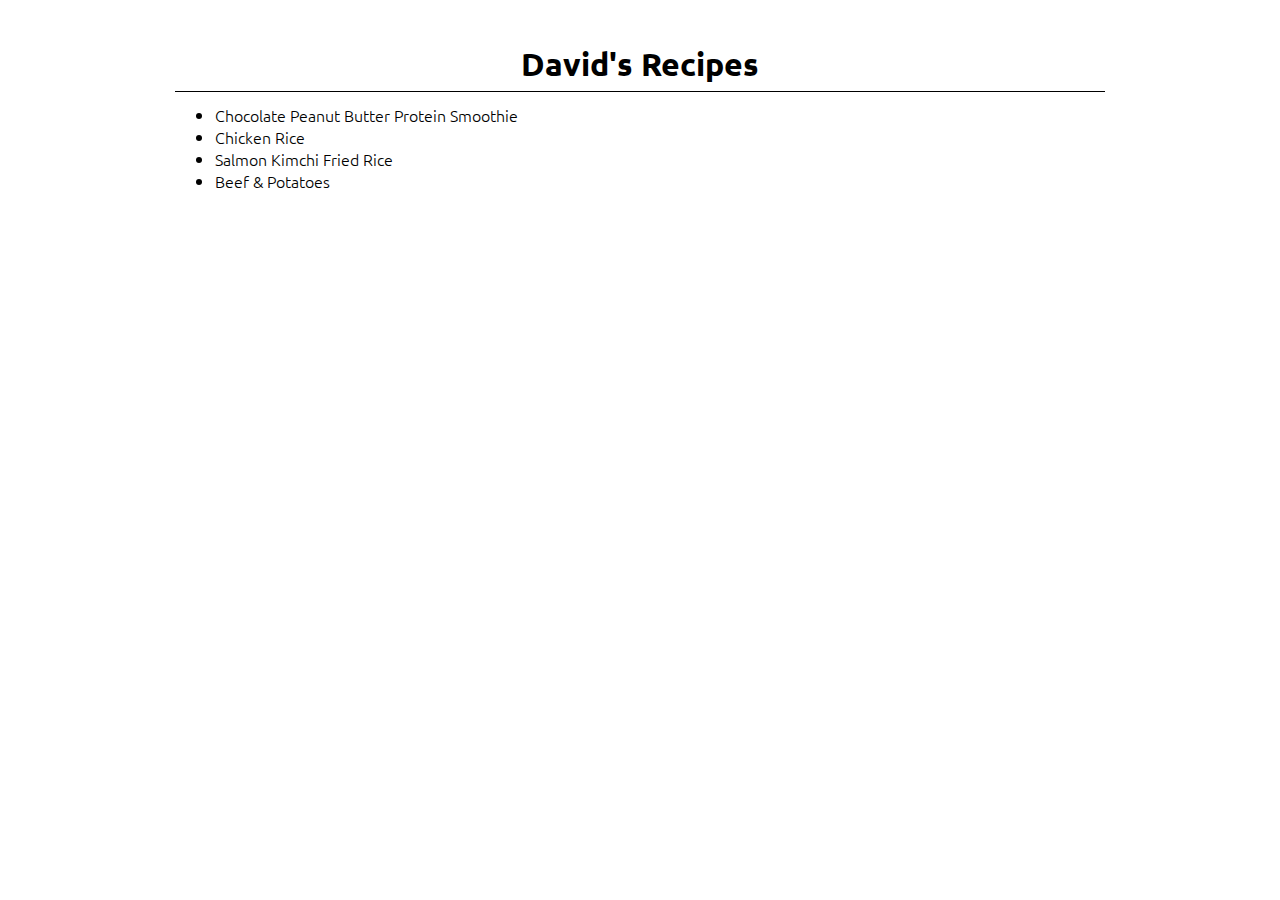
<file: index.html>
<!DOCTYPE html>
<html lang="en">
    <head>
        <meta charset="utf-8">
        <meta name="viewport" content="width=device-width, initial-scale=1">
        <link href="./style.css" rel="stylesheet">
    </head>
    <body>
        <div class="page-container centered">
            <main class="container centered">
                <h1 class="centered">David's Recipes</h1>
                <ul>
                    <li><a href="./recipes/proteinsmoothie.html">Chocolate Peanut Butter Protein Smoothie</a></li>
                    <li><a href="./recipes/chickenrice.html">Chicken Rice</a></li>
                    <li><a href="./recipes/salmonfriedrice.html">Salmon Kimchi Fried Rice</a></li>
                    <li><a href="./recipes/beefpotatoes.html">Beef & Potatoes</a></li>
                </ul>
            </main>
        </div>
    </body>
</html>
</file>
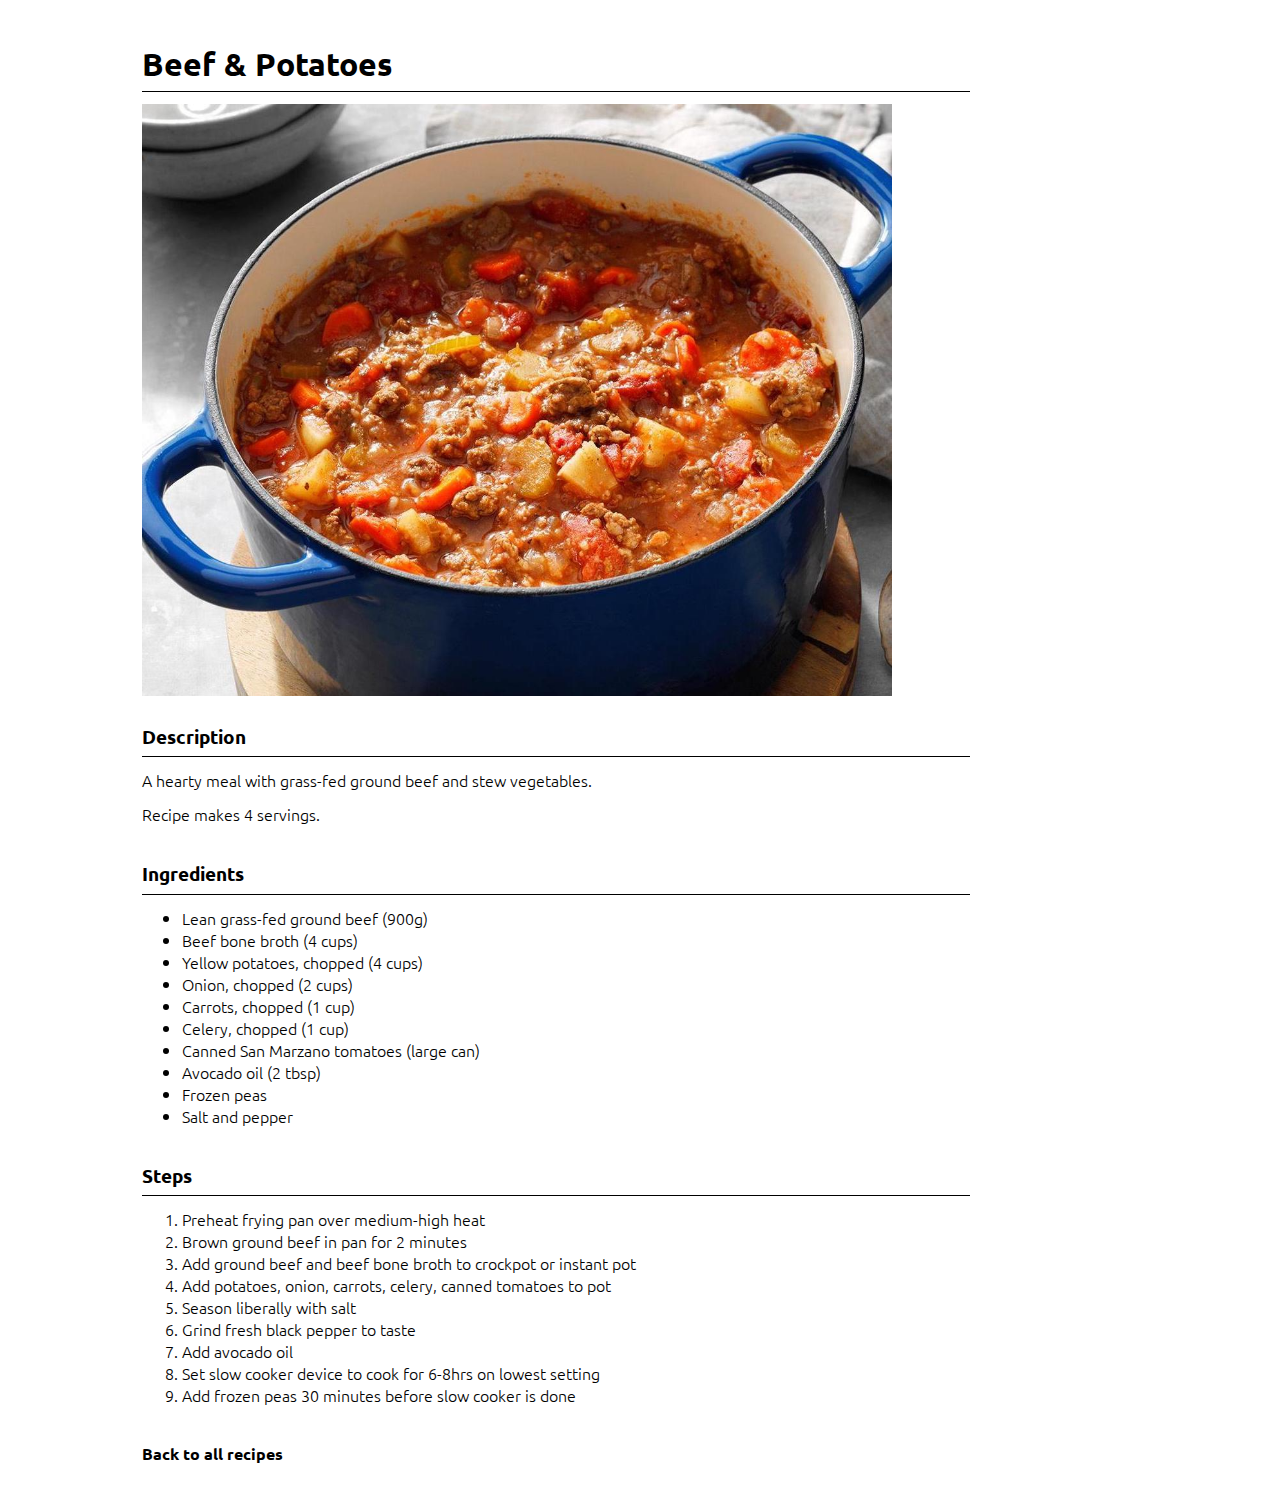
<file: recipes/beefpotatoes.html>
<!DOCTYPE html>
<html lang="en">
    <head>
        <meta charset="utf-8">
        <meta name="viewport" content="width=device-width, initial-scale=1">
        <link href="../style.css" rel="stylesheet">
        <title>Beef & Potatoes</title>
    </head>
    <body>
        <div class="page-container">
            <main class="container">
                <h1>Beef & Potatoes</h1>
                <img src="../assets/beefpotatoes.jpeg" alt="beef and cabbage in a bowl">
                <h3>Description</h3>
                <p>A hearty meal with grass-fed ground beef and stew vegetables.</p>
                <p>Recipe makes 4 servings.</p>
                <h3>Ingredients</h3>
                <ul>
                    <li>Lean grass-fed ground beef (900g)</li>
                    <li>Beef bone broth (4 cups)</li>
                    <li>Yellow potatoes, chopped (4 cups)</li>
                    <li>Onion, chopped (2 cups)</li>
                    <li>Carrots, chopped (1 cup)</li>
                    <li>Celery, chopped (1 cup)</li>
                    <li>Canned San Marzano tomatoes (large can)</li>
                    <li>Avocado oil (2 tbsp)</li>
                    <li>Frozen peas</li>
                    <li>Salt and pepper</li>
                </ul>
                <h3>Steps</h3>
                <ol>
                    <li>Preheat frying pan over medium-high heat</li>
                    <li>Brown ground beef in pan for 2 minutes</li>
                    <li>Add ground beef and beef bone broth to crockpot or instant pot</li>
                    <li>Add potatoes, onion, carrots, celery, canned tomatoes to pot</li>
                    <li>Season liberally with salt</li>
                    <li>Grind fresh black pepper to taste</li>
                    <li>Add avocado oil</li>
                    <li>Set slow cooker device to cook for 6-8hrs on lowest setting</li>
                    <li>Add frozen peas 30 minutes before slow cooker is done</li>                
                </ol>
            </main>
            <footer>
                <a href="../index.html">Back to all recipes</a>
            </footer>
        </div>
    </body>
</html>
</file>
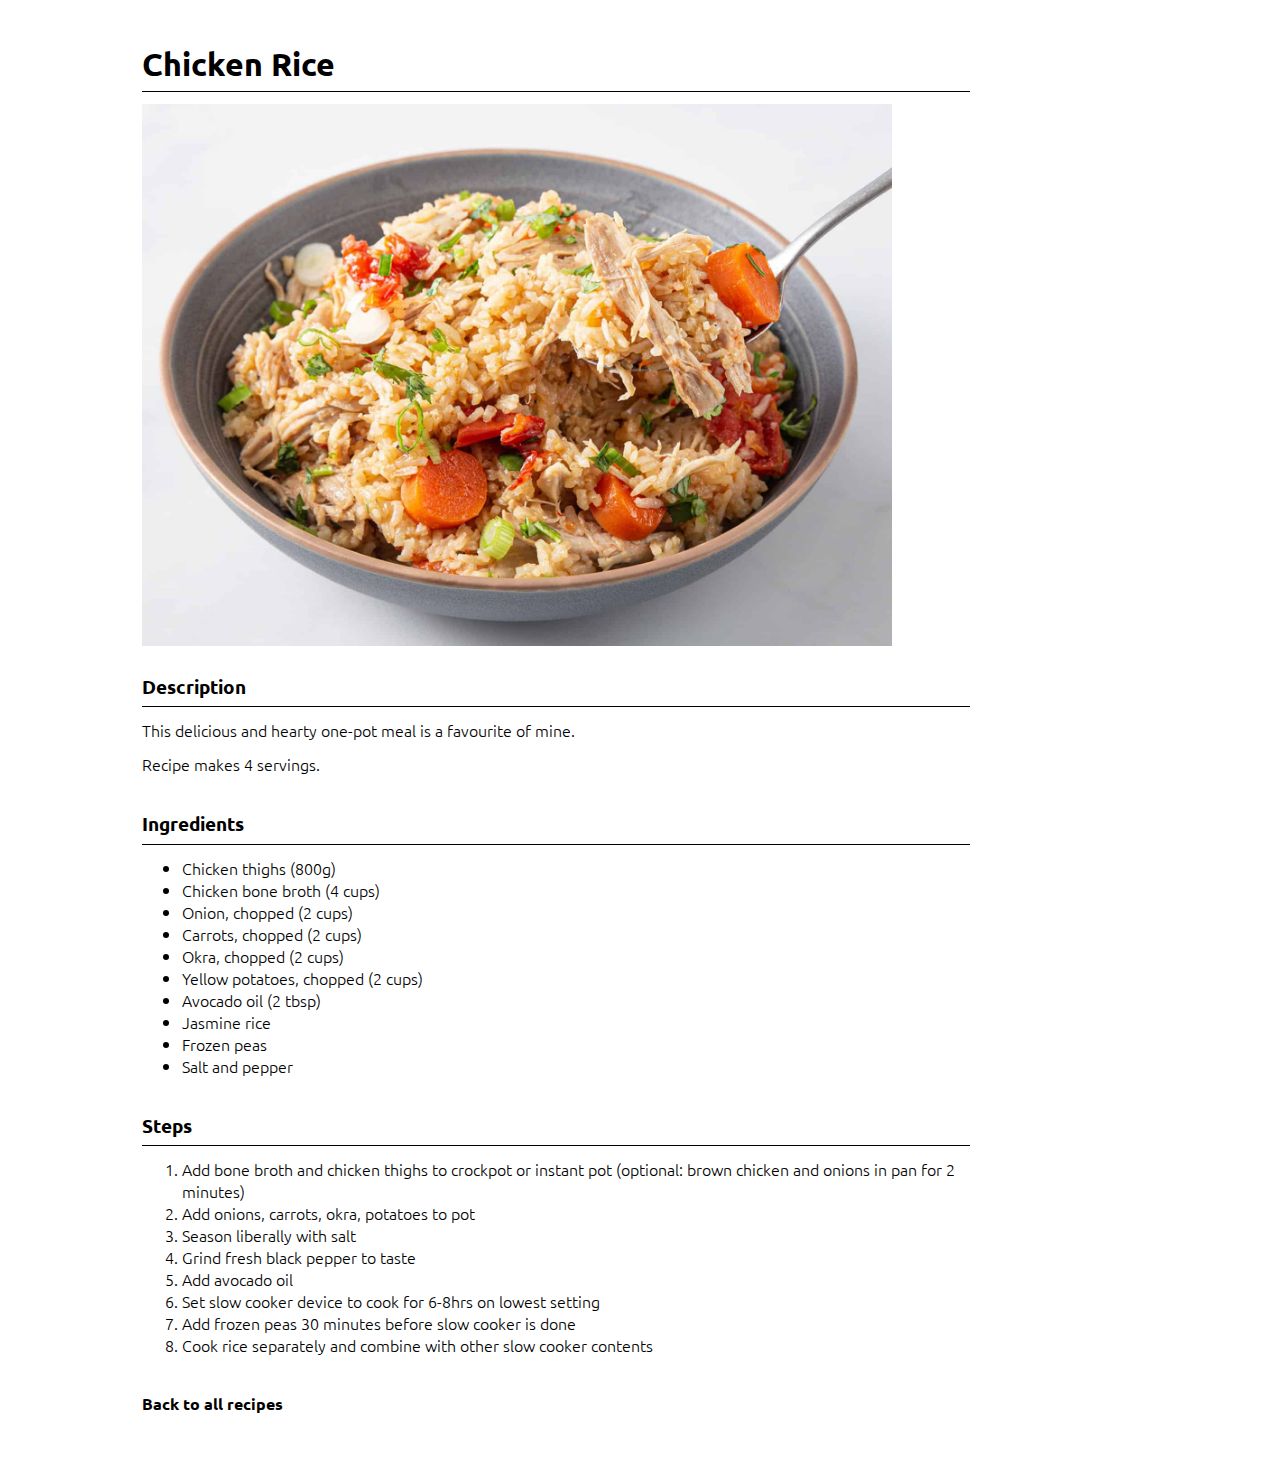
<file: recipes/chickenrice.html>
<!DOCTYPE html>
<html lang="en">
    <head>
        <meta charset="utf-8">
        <meta name="viewport" content="width=device-width, initial-scale=1">
        <link href="../style.css" rel="stylesheet">
        <title>Chicken Rice</title>
    </head>
    <body>
        <div class="page-container">
            <main class="container">
                <h1>Chicken Rice</h1>
                <img src="../assets/chickenrice.jpeg" alt="Chicken and rice in a bowl">
                <h3>Description</h3>
                <p>This delicious and hearty one-pot meal is a favourite of mine.</p>
                <p>Recipe makes 4 servings.</p>
                <h3>Ingredients</h3>
                <ul>
                    <li>Chicken thighs (800g)</li>
                    <li>Chicken bone broth (4 cups)</li>
                    <li>Onion, chopped (2 cups)</li>
                    <li>Carrots, chopped (2 cups)</li>
                    <li>Okra, chopped (2 cups)</li>
                    <li>Yellow potatoes, chopped (2 cups)</li>
                    <li>Avocado oil (2 tbsp)</li>
                    <li>Jasmine rice</li>
                    <li>Frozen peas</li>
                    <li>Salt and pepper</li>
                </ul>
                <h3>Steps</h3>
                <ol>
                    <li>Add bone broth and chicken thighs to crockpot or instant pot (optional: brown chicken and onions in pan for 2 minutes)</li>
                    <li>Add onions, carrots, okra, potatoes to pot</li>
                    <li>Season liberally with salt</li>
                    <li>Grind fresh black pepper to taste</li>
                    <li>Add avocado oil</li>
                    <li>Set slow cooker device to cook for 6-8hrs on lowest setting</li>
                    <li>Add frozen peas 30 minutes before slow cooker is done</li>
                    <li>Cook rice separately and combine with other slow cooker contents</li>
                </ol>
            </main>
            <footer>
                <a href="../index.html">Back to all recipes</a>
            </footer>
        </div>
    </body>
</html>
</file>
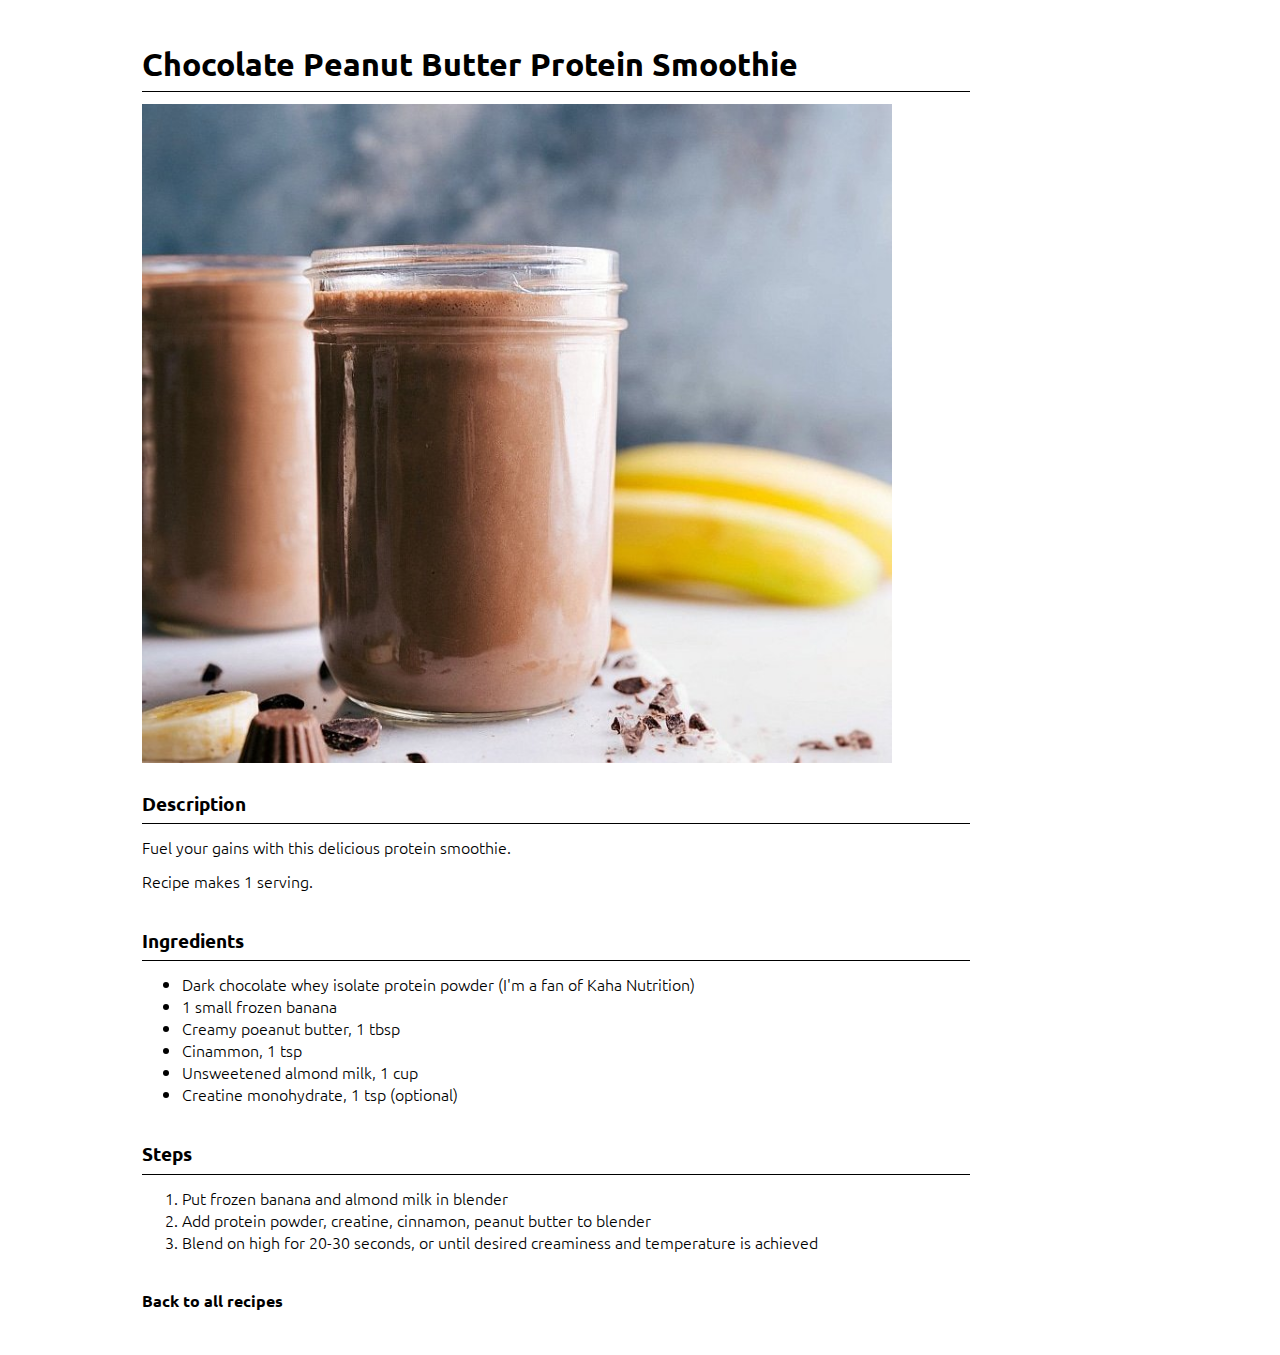
<file: recipes/proteinsmoothie.html>
<!DOCTYPE html>
<html lang="en">
    <head>
        <meta charset="utf-8">
        <meta name="viewport" content="width=device-width, initial-scale=1">
        <link href="../style.css" rel="stylesheet">
        <title>Chocolate Peanut Butter Protein Smoothie</title>
    </head>
    <body>
        <div class="page-container">
            <main class="container">
                <h1>Chocolate Peanut Butter Protein Smoothie</h1>
                <img src="../assets/proteinsmoothie.jpeg" alt="beef and cabbage in a bowl">
                <h3>Description</h3>
                <p>Fuel your gains with this delicious protein smoothie.</p>
                <p>Recipe makes 1 serving.</p>
                <h3>Ingredients</h3>
                <ul>
                    <li>Dark chocolate whey isolate protein powder (I'm a fan of <a href="https://www.kahanutrition.com/new-zealand-whey-isolate-protein/">Kaha Nutrition</a>)</li>
                    <li>1 small frozen banana</li>
                    <li>Creamy poeanut butter, 1 tbsp</li>
                    <li>Cinammon, 1 tsp</li>
                    <li>Unsweetened almond milk, 1 cup</li>
                    <li>Creatine monohydrate, 1 tsp (optional)</li>
                </ul>
                <h3>Steps</h3>
                <ol>
                    <li>Put frozen banana and almond milk in blender</li>                
                    <li>Add protein powder, creatine, cinnamon, peanut butter to blender</li>
                    <li>Blend on high for 20-30 seconds, or until desired creaminess and temperature is achieved</li>
                </ol>
            </main>
            <footer>
                <a href="../index.html">Back to all recipes</a>
            </footer>
        </div>
    </body>
</html>
</file>
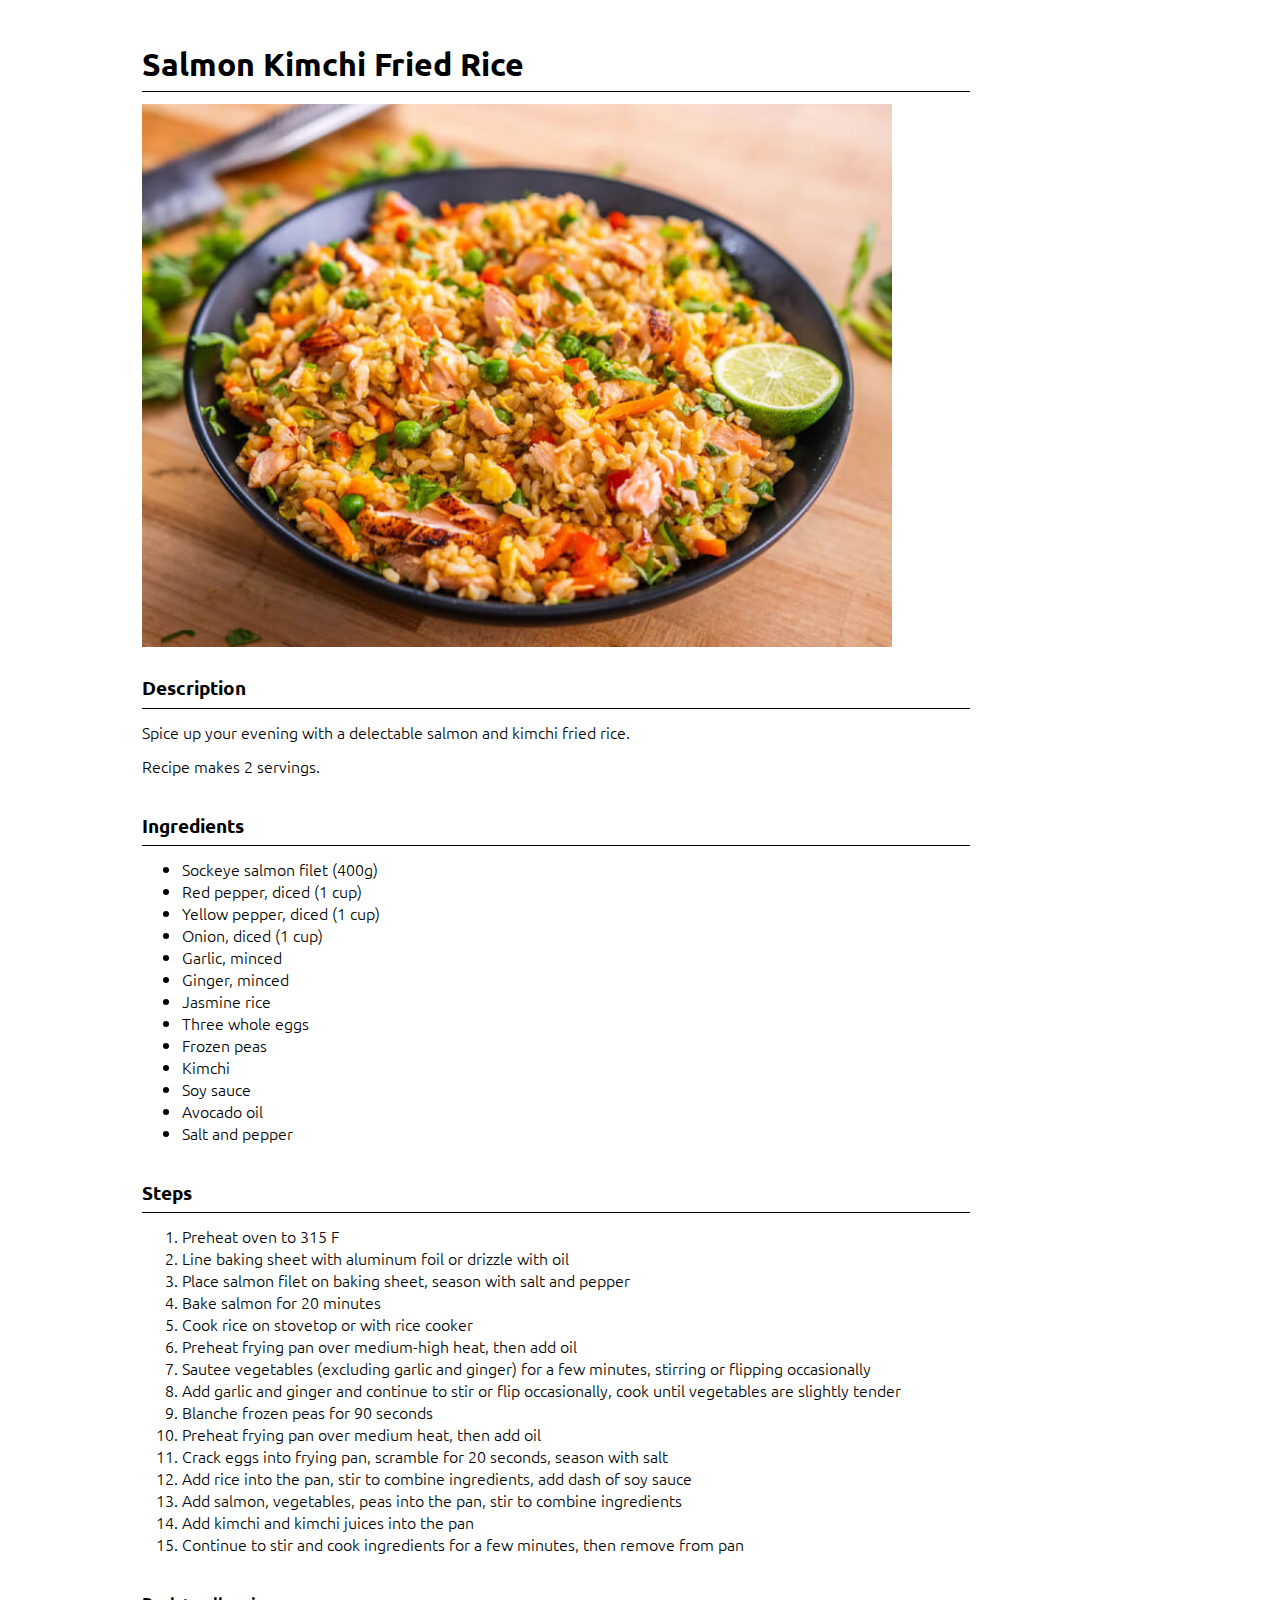
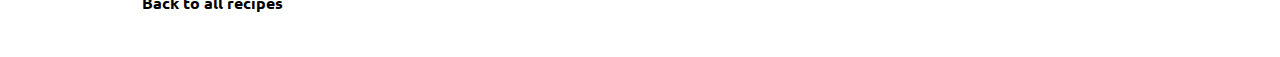
<file: recipes/salmonfriedrice.html>
<!DOCTYPE html>
<html lang="en">
    <head>
        <meta charset="utf-8">
        <meta name="viewport" content="width=device-width, initial-scale=1">
        <link href="../style.css" rel="stylesheet">
        <title>Salmon Kimchi Fried Rice</title>
    </head>
    <body>
        <div class="page-container">
            <main class="container">
                <h1>Salmon Kimchi Fried Rice</h1>
                <img src="../assets/salmonfriedrice.jpeg" alt="Salmon kimchi fried rice in a bowl">
                <h3>Description</h3>
                <p>Spice up your evening with a delectable salmon and kimchi fried rice.</p>
                <p>Recipe makes 2 servings.</p>
                <h3>Ingredients</h3>
                <ul>
                    <li>Sockeye salmon filet (400g)</li>
                    <li>Red pepper, diced (1 cup)</li>
                    <li>Yellow pepper, diced (1 cup)</li>
                    <li>Onion, diced (1 cup)</li>
                    <li>Garlic, minced</li>
                    <li>Ginger, minced</li>
                    <li>Jasmine rice</li>
                    <li>Three whole eggs</li>
                    <li>Frozen peas</li>
                    <li>Kimchi</li>
                    <li>Soy sauce</li>
                    <li>Avocado oil</li>
                    <li>Salt and pepper</li>
                </ul>
                <h3>Steps</h3>
                <ol>
                    <li>Preheat oven to 315 F</li>
                    <li>Line baking sheet with aluminum foil or drizzle with oil</li>
                    <li>Place salmon filet on baking sheet, season with salt and pepper</li>
                    <li>Bake salmon for 20 minutes</li>
                    <li>Cook rice on stovetop or with rice cooker</li>
                    <li>Preheat frying pan over medium-high heat, then add oil</li>
                    <li>Sautee vegetables (excluding garlic and ginger) for a few minutes, stirring or flipping occasionally</li>
                    <li>Add garlic and ginger and continue to stir or flip occasionally, cook until vegetables are slightly tender</li>
                    <li>Blanche frozen peas for 90 seconds</li>
                    <li>Preheat frying pan over medium heat, then add oil</li>
                    <li>Crack eggs into frying pan, scramble for 20 seconds, season with salt</li>
                    <li>Add rice into the pan, stir to combine ingredients, add dash of soy sauce</li>
                    <li>Add salmon, vegetables, peas into the pan, stir to combine ingredients</li>
                    <li>Add kimchi and kimchi juices into the pan</li>
                    <li>Continue to stir and cook ingredients for a few minutes, then remove from pan</li>
                </ol>
            </main>
            <footer>
                <a href="../index.html">Back to all recipes</a>
            </footer>
        </div>
    </body>
</html>
</file>
<file: style.css>
/* Fonts */
/* Regular */
@font-face {
    font-family: "Ubuntu";
    src: url('./fonts/ubuntu/Ubuntu-Light.ttf') format('truetype');

    font-weight: normal;
    font-style: normal;
}

/* Bold */
@font-face {
    font-family: "Ubuntu";
    src: url('./fonts/ubuntu/Ubuntu-Bold.ttf') format('truetype');
    
    font-weight: bold;
    font-style: normal;
}

/* Italic */
@font-face {
    font-family: "Ubuntu";
    src: url('./fonts/ubuntu/Ubuntu-Italic.ttf') format('truetype');
  
    font-weight: normal;
    font-style: italic;
}


/* Global */

html {
    box-sizing: border-box;
}

*, 
*::before, 
*::after {
    box-sizing: inherit;
}

/* Body */

body {
    font-family: Ubuntu, Veranda, sans-serif;
    margin: 0px 0px;
}


/* Images */

img {
    width: 750px;
    height: auto;
}


/* Headings, paragraphs, lists, links */

h1, h3 {
    padding-top: 1.5rem;
    padding-bottom: 0.4rem;
    border-bottom: 1px solid black;
}

h1, h3, p, ul, ol {
    margin-block-start: 0rem;
    margin-block-end: 0.75rem;
}

h3, p, ul, ol {
    text-align: left;
}

a:link, a:visited {
    color: black;
    text-decoration: none;
}

a:hover {
    color: #615b5bf9;
    text-decoration: underline;
}

/* Containers */

.page-container {
    display: flex;
    flex-direction: column;
    margin: 20px 40px;
}

.container {
    padding-left: 8vw;
    width: 930px;
    float: left;
}

.centered {
    align-items: center;
    text-align: center;
    padding-left: unset;
}


/* Footer */

footer {
    padding-left: 8vw;
    margin-top: 1.5rem;
    margin-bottom: 1.5rem;
}

footer a {
    font-weight: 600;
}


/* Media queries */

@media screen and (max-width: 1120px) {
    .container {
        width: 83vw;
    }

    img {
        width: 67vw;
    }
}

@media screen and (max-width: 850px) {
    .container, footer {
        padding-left: 0px;
    }
}
</file>
